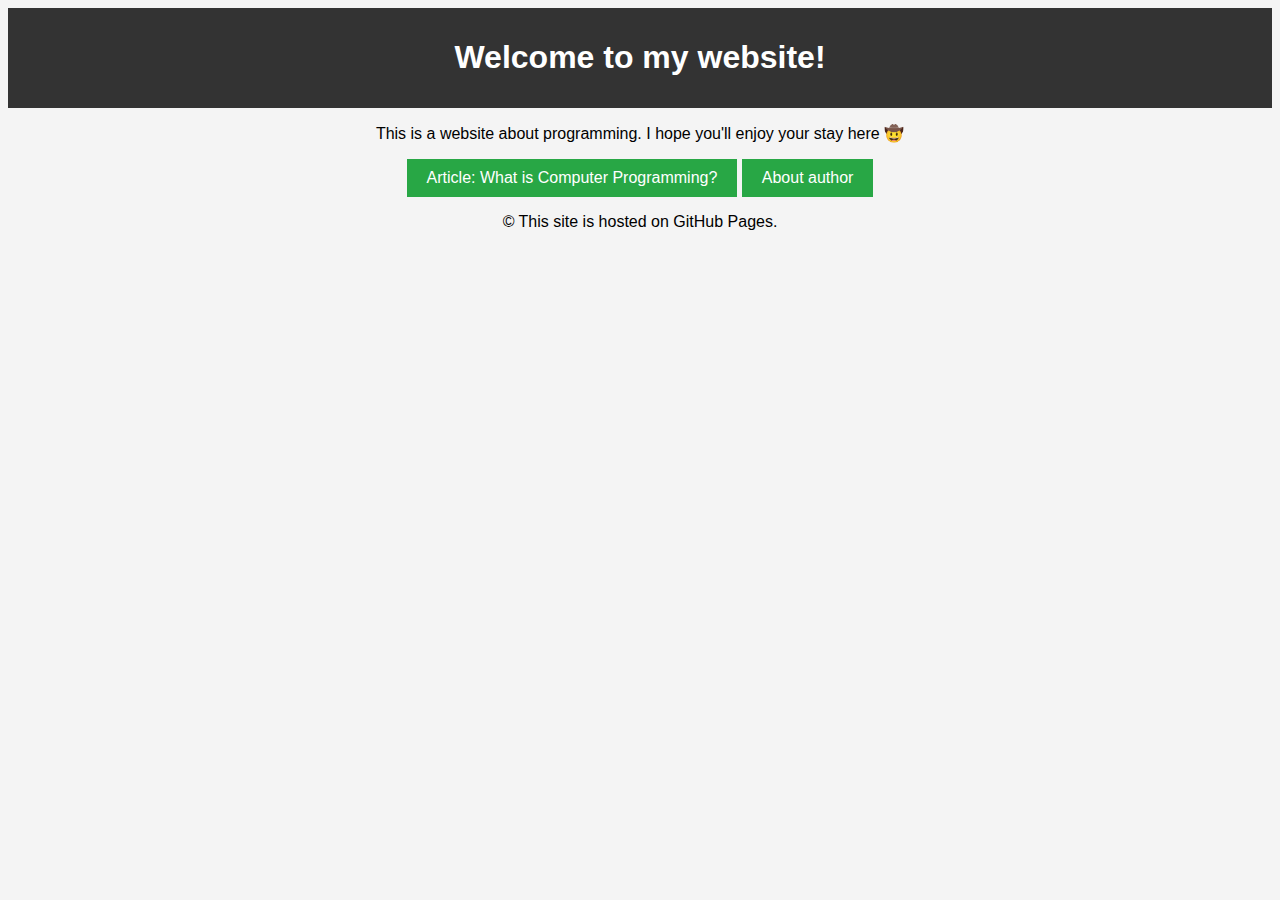
<file: index.html>
<!DOCTYPE html>
<html lang="ru">
<head>
    <meta charset="UTF-8">
    <meta name="viewport" content="width=device-width, initial-scale=1.0">
    <title>Main page</title>
    <link rel="stylesheet" href="style.css"> <!-- Если у вас есть файл стилей -->
</head>
<body>
    <header>
        <h1>Welcome to my website!</h1>
    </header>

    <main>
        <section>
            <p>This is a website about programming. I hope you'll enjoy your stay here 🤠</p>
        </section>

        <section>
            <button onclick="window.location.href='article.html'">Article: What is Computer Programming?</button>
            <button onclick="window.location.href='author.html'">About author</button>
        </section>
    </main>

    <footer>
        <p>&copy; This site is hosted on GitHub Pages.</p>
    </footer>
</body>
</html>
</file>
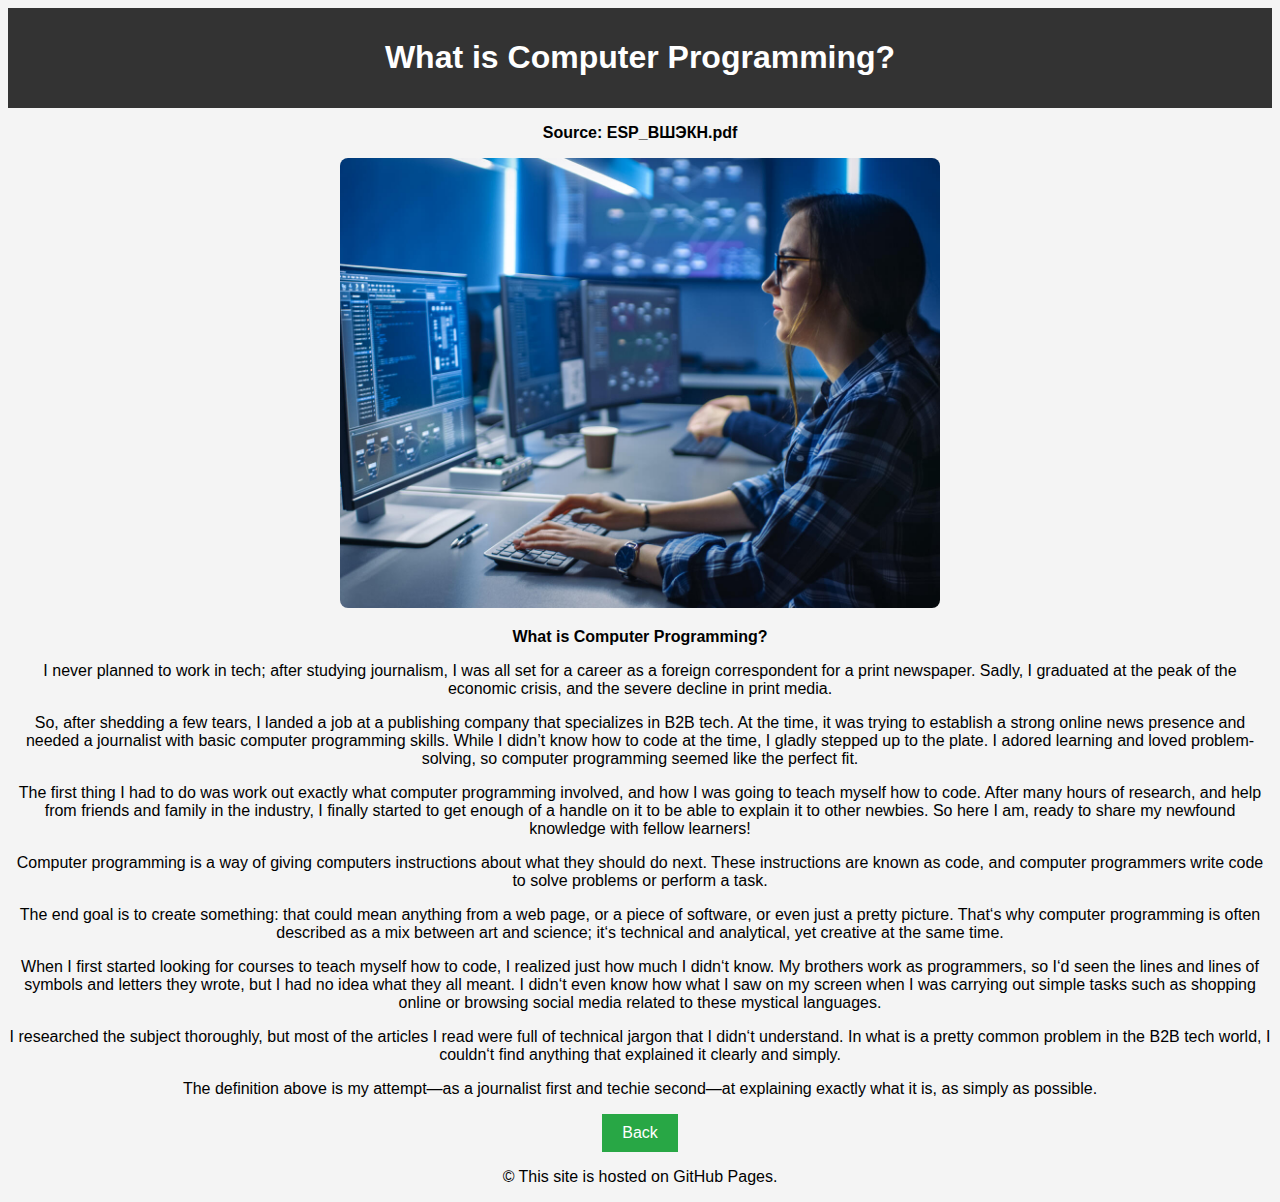
<file: article.html>
<!DOCTYPE html>
<html lang="ru">
<head>
    <meta charset="UTF-8">
    <meta name="viewport" content="width=device-width, initial-scale=1.0">
    <title>What is Computer Programming?</title>
    <link rel="stylesheet" href="style.css">
</head>
<body>
    <header>
        <h1>What is Computer Programming?</h1>
    </header>

    <main>
        <section>
            <p><strong>Source: ESP_ВШЭКН.pdf</strong></p>

            <article>
                <figure>
                    <img src="computer-programmer.jpg"  style="width: 100%; max-width: 600px; height: auto; border-radius: 8px;">
                </figure>
                <p><strong>What is Computer Programming?</strong></p>
                <p>I never planned to work in tech; after studying journalism, I was all set for a career as a foreign correspondent for a print newspaper. Sadly, I graduated at the peak of the economic crisis, and the severe decline in print media.</p>

                <p>So, after shedding a few tears, I landed a job at a publishing company that specializes in B2B tech. At the time, it was trying to establish a strong online news presence and needed a journalist with basic computer programming skills. While I didn’t know how to code at the time, I gladly stepped up to the plate. I adored learning and loved problem-solving, so computer programming seemed like the perfect fit.</p>

                <p>The first thing I had to do was work out exactly what computer programming involved, and how I was going to teach myself how to code. After many hours of research, and help from friends and family in the industry, I finally started to get enough of a handle on it to be able to explain it to other newbies. So here I am, ready to share my newfound knowledge with fellow learners!</p>
                <p> Computer programming is a way of giving computers instructions about what they should do next. These instructions are known as code, and computer programmers write code to solve problems or perform a task. </p>
                <p> The end goal is to create something: that could mean anything from a web page, or a piece of software, or even just a pretty picture. That‘s why computer programming is often described as a mix between art and science; it‘s technical and analytical, yet creative at the same time. </p>
                <p> When I first started looking for courses to teach myself how to code, I realized just how much I didn‘t know. My brothers work as programmers, so I‘d seen the lines and lines of symbols and letters they wrote, but I had no idea what they all meant. I didn‘t even know how what I saw on my screen when I was carrying out simple tasks such as shopping online or browsing social media related to these mystical languages. </p>
                <p> I researched the subject thoroughly, but most of the articles I read were full of technical jargon that I didn‘t understand. In what is a pretty common problem in the B2B tech world, I couldn‘t find anything that explained it clearly and simply. </p>
                <p> The definition above is my attempt—as a journalist first and techie second—at explaining exactly what it is, as simply as possible. </p>
                
            </article>
        </section>

        <section>
            <button onclick="window.location.href='index.html'">Back</button>
        </section>
    </main>

    <footer>
        <p>&copy; This site is hosted on GitHub Pages.</p>
    </footer>
</body>
</html>
</file>
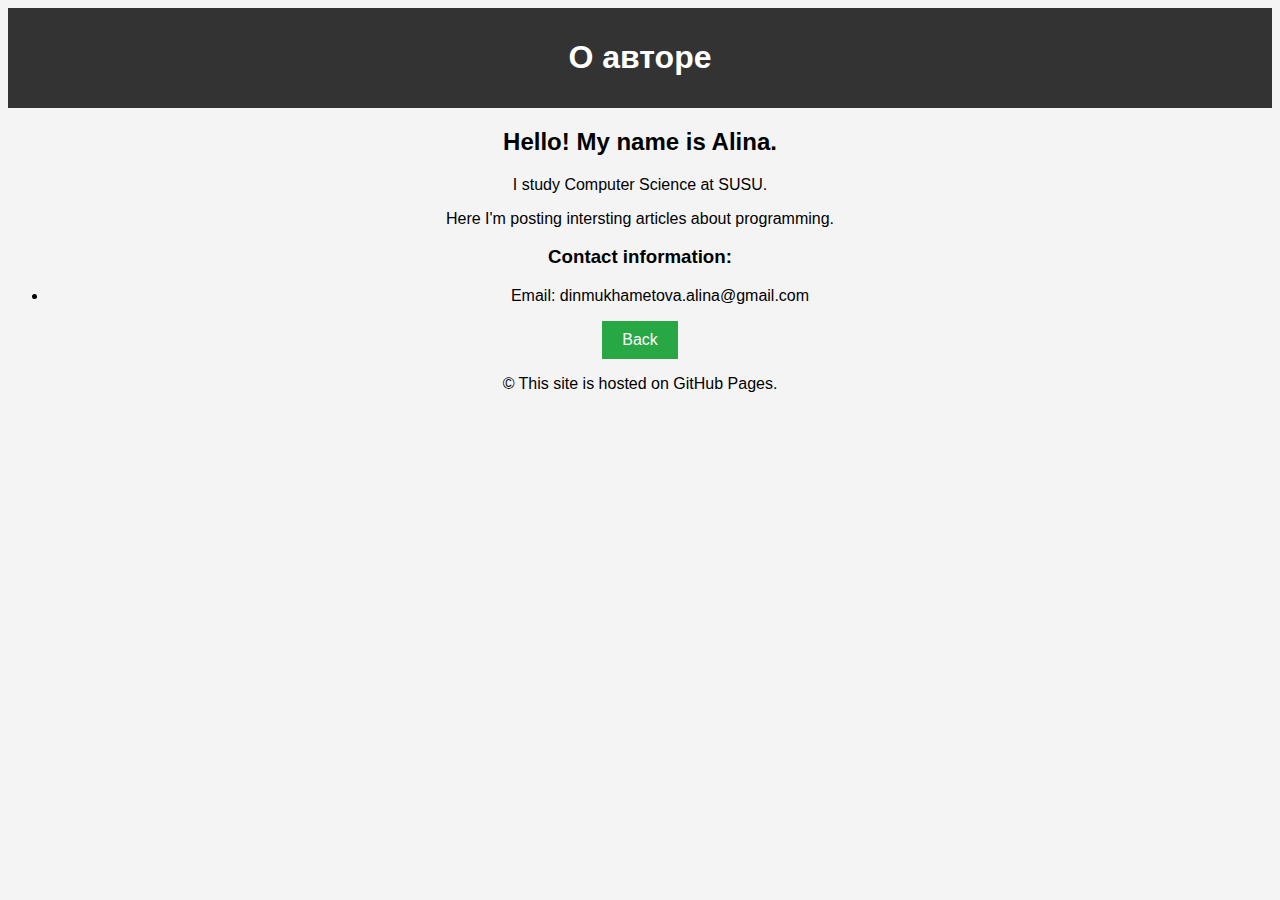
<file: author.html>
<!DOCTYPE html>
<html lang="ru">
<head>
    <meta charset="UTF-8">
    <meta name="viewport" content="width=device-width, initial-scale=1.0">
    <title>О авторе</title>
    <link rel="stylesheet" href="style.css"> 
</head>
<body>
    <header>
        <h1>О авторе</h1>
    </header>

    <main>
        <section>
            <h2>Hello! My name is Alina.</h2>

            <p>I study Computer Science at SUSU.</p>

            <p>Here I'm posting intersting articles about programming.</p>
        </section>

        <section>
            <h3>Contact information:</h3>
            <ul>
                <li>Email: <a>dinmukhametova.alina@gmail.com</a></li>
            </ul>
        </section>

        <section>
            <button onclick="window.location.href='index.html'">Back</button>
        </section>
    </main>

    <footer>
        <p>&copy; This site is hosted on GitHub Pages.</p>
    </footer>
</body>
</html>
</file>
<file: style.css>
body {
    font-family: Arial, sans-serif;
    text-align: center;
    background-color: #f4f4f4;
}

header {
    background-color: #333;
    color: white;
    padding: 10px;
}

button {
    padding: 10px 20px;
    font-size: 16px;
    background-color: #28a745;
    color: white;
    border: none;
    cursor: pointer;
}

button:hover {
    background-color: #218838;
}
</file>
